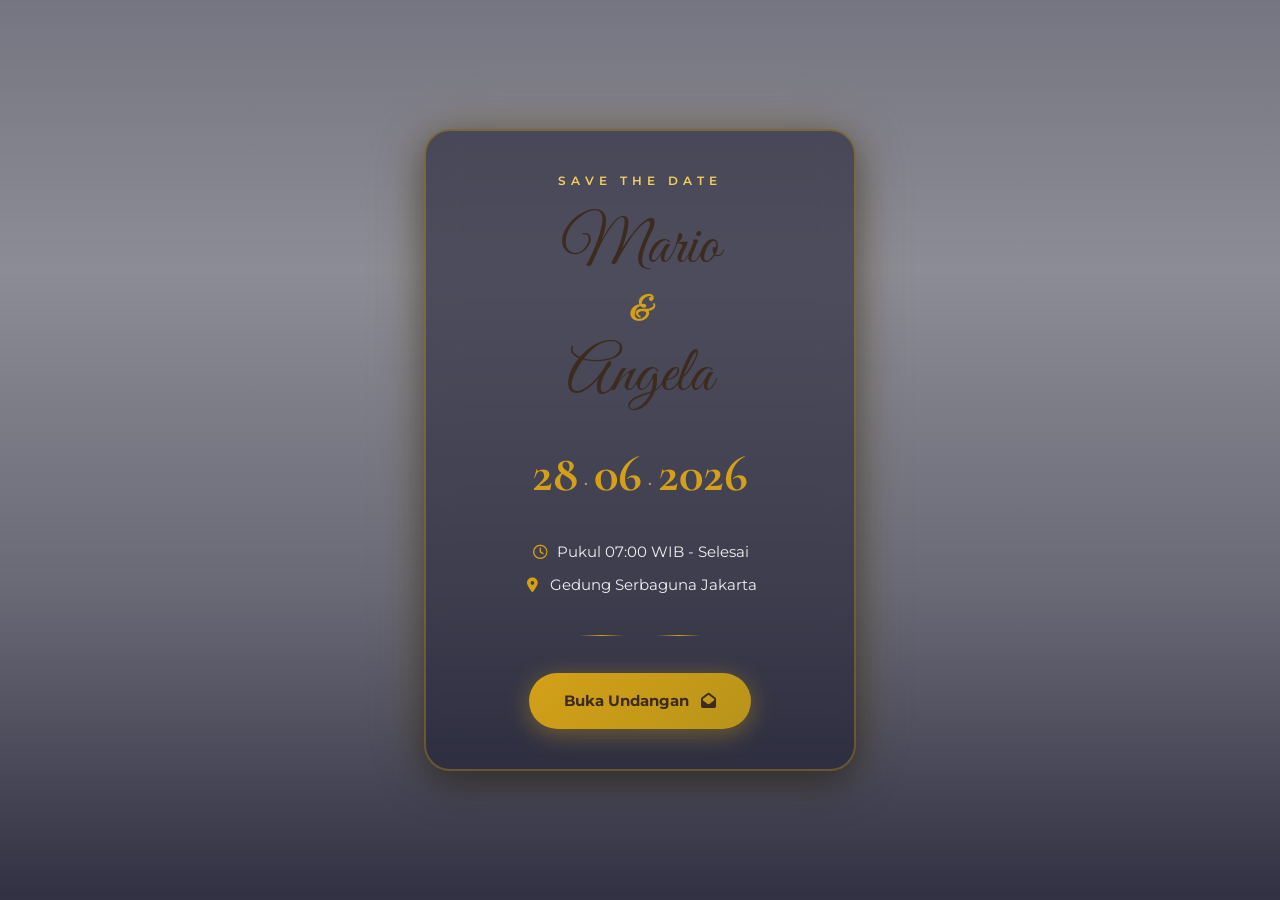
<file: index.html>
<!doctype html>
<html lang="id">
  <head>
    <meta charset="UTF-8" />
    <meta name="viewport" content="width=device-width, initial-scale=1.0, maximum-scale=1.0, user-scalable=yes, viewport-fit=cover" />
    <title>The Wedding of Mario & Angela</title>
    <link rel="preconnect" href="https://fonts.googleapis.com" />
    <link rel="preconnect" href="https://fonts.gstatic.com" crossorigin />
    <link href="https://fonts.googleapis.com/css2?family=Great+Vibes&family=Cormorant+Garamond:ital,wght@0,400;0,500;0,600;0,700;1,400&family=Montserrat:wght@300;400;500;600&display=swap" rel="stylesheet" />
    <link rel="stylesheet" href="https://cdnjs.cloudflare.com/ajax/libs/font-awesome/6.5.1/css/all.min.css" />
    <link rel="stylesheet" href="style.css" />
  </head>
  <body class="cover-page">
    <!-- Background Photo -->
    <div class="cover-bg-photo"></div>

    <!-- Dark Overlay -->
    <div class="cover-overlay"></div>

    <!-- Particles -->
    <div class="particles" id="particles"></div>

    <!-- Main Content -->
    <main class="cover-container">
      <div class="cover-content glass-card">
        <p class="cover-subtitle">Save The Date</p>

        <h1 class="cover-names">
          <span class="name-script">Mario</span>
          <span class="name-ampersand">&</span>
          <span class="name-script">Angela</span>
        </h1>

        <div class="cover-date">
          <span class="date-day">28</span>
          <span class="date-separator">.</span>
          <span class="date-month">06</span>
          <span class="date-separator">.</span>
          <span class="date-year">2026</span>
        </div>

        <div class="cover-details">
          <p class="cover-time">
            <i class="fa-regular fa-clock"></i>
            Pukul 07:00 WIB - Selesai
          </p>
          <p class="cover-location">
            <i class="fa-solid fa-location-dot"></i>
            Gedung Serbaguna Jakarta
          </p>
        </div>

        <div class="cover-divider">
          <span class="divider-line"></span>
          <span class="divider-icon"><i class="fa-solid fa-rings-wedding"></i></span>
          <span class="divider-line"></span>
        </div>

        <a href="dashboard.html" class="btn-open-invitation">
          <span class="btn-text">Buka Undangan</span>
          <span class="btn-icon"><i class="fa-solid fa-envelope-open"></i></span>
        </a>
      </div>
    </main>

    <script src="script.js"></script>
  </body>
</html>
</file>
<file: style.css>
/* ========================================
   CSS VARIABLES - NEW COLOR PALETTE
======================================== */
:root {
  --gold: #d4a017;
  --gold-light: #f5d060;
  --gold-dark: #b8941a;
  --gold-glow: rgba(212, 160, 23, 0.35);

  --cream: #fef8ed;
  --cream-warm: #fdf3e3;
  --white: #ffffff;

  --dark-text: #3d2b1f;
  --brown-warm: #5c4033;
  --gray: #6b5b4f;
  --gray-light: #9a8b7a;

  --dark-bg: #1a1a2e;
  --dark-deeper: #0a0a15;

  --shadow-soft: 0 4px 20px rgba(61, 43, 31, 0.1);
  --shadow-medium: 0 8px 30px rgba(61, 43, 31, 0.15);
  --shadow-gold: 0 4px 20px rgba(212, 160, 23, 0.3);

  --radius-sm: 10px;
  --radius-md: 14px;
  --radius-lg: 18px;
  --radius-xl: 26px;

  --transition-fast: 0.2s ease;
  --transition-normal: 0.3s ease;
  --transition-slow: 0.5s ease;

  --font-script: "Great Vibes", cursive;
  --font-serif: "Cormorant Garamond", serif;
  --font-sans: "Montserrat", sans-serif;
}

/* ========================================
   RESET & BASE STYLES
======================================== */
*,
*::before,
*::after {
  margin: 0;
  padding: 0;
  box-sizing: border-box;
}

html {
  scroll-behavior: smooth;
}

body {
  font-family: var(--font-sans);
  font-weight: 400;
  line-height: 1.6;
  color: var(--dark-text);
  background-color: var(--white);
  overflow-x: hidden;
  -webkit-overflow-x: hidden;
}

html,
body {
  max-width: 100vw;
  overflow-x: hidden;
}

h1,
h2,
h3,
h4,
h5,
h6 {
  font-family: var(--font-serif);
  font-weight: 600;
  line-height: 1.2;
}

img {
  max-width: 100%;
  height: auto;
  display: block;
}

a {
  text-decoration: none;
  color: inherit;
  transition: var(--transition-normal);
}

button {
  font-family: inherit;
  cursor: pointer;
  border: none;
  background: none;
}

input,
textarea,
select {
  font-family: inherit;
  font-size: inherit;
}

/* Script Font Classes */
.name-script {
  font-family: var(--font-script);
  font-size: clamp(2.2rem, 10vw, 4rem);
  font-weight: 400;
}

.name-script-large {
  font-family: var(--font-script);
  font-size: clamp(1.8rem, 5vw, 2.5rem);
  font-weight: 400;
}

.couple-name-script {
  font-family: var(--font-script);
  font-size: clamp(1.8rem, 4vw, 2.3rem);
  font-weight: 400;
  color: var(--dark-text);
}

/* ========================================
   COVER PAGE (INDEX.HTML)
======================================== */
.cover-page {
  min-height: 100vh;
  min-height: 100dvh;
  display: flex;
  align-items: center;
  justify-content: center;
  position: relative;
  overflow: hidden;
  overflow-x: hidden;
}

/* Background Photo */
.cover-bg-photo {
  position: fixed;
  inset: 0;
  z-index: 0;
  background-image: url("https://images.unsplash.com/photo-1519741497674-611481863552?w=1200&h=800&fit=crop");
  background-size: cover;
  background-position: center;
  background-repeat: no-repeat;
  animation: kenBurnsCover 20s ease-in-out infinite alternate;
}

@keyframes kenBurnsCover {
  0% {
    transform: scale(1);
  }
  100% {
    transform: scale(1.08);
  }
}

/* Dark Overlay */
.cover-overlay {
  position: fixed;
  inset: 0;
  z-index: 1;
  background: linear-gradient(to top, rgba(26, 26, 46, 0.9) 0%, rgba(26, 26, 46, 0.65) 35%, rgba(26, 26, 46, 0.5) 70%, rgba(26, 26, 46, 0.6) 100%);
}

/* Particles */
.particles {
  position: fixed;
  inset: 0;
  z-index: 2;
  pointer-events: none;
  overflow: hidden;
}

.particle {
  position: absolute;
  background: var(--gold);
  border-radius: 50%;
  opacity: 0;
  animation: particleFade 6s ease-in-out infinite;
  box-shadow:
    0 0 10px var(--gold),
    0 0 20px var(--gold-light);
}

@keyframes particleFade {
  0%,
  100% {
    opacity: 0;
    transform: scale(0);
  }
  20% {
    opacity: 1;
    transform: scale(1);
  }
  80% {
    opacity: 1;
    transform: scale(1);
  }
  100% {
    opacity: 0;
    transform: scale(0);
  }
}

/* Glass Card */
.glass-card {
  background: rgba(26, 26, 46, 0.55);
  backdrop-filter: blur(15px);
  -webkit-backdrop-filter: blur(15px);
  border: 2px solid rgba(212, 160, 23, 0.35);
  border-radius: var(--radius-xl);
  box-shadow:
    0 10px 40px rgba(0, 0, 0, 0.5),
    0 0 60px rgba(212, 160, 23, 0.2);
}

/* Cover Container */
.cover-container {
  position: relative;
  z-index: 10;
  text-align: center;
  padding: 1.5rem;
  width: 100%;
  max-width: 480px;
  margin: auto;
}

.cover-content {
  padding: 2.5rem 2rem;
  animation: fadeInUp 1s ease-out forwards;
}

@keyframes fadeInUp {
  from {
    opacity: 0;
    transform: translateY(30px);
  }
  to {
    opacity: 1;
    transform: translateY(0);
  }
}

.cover-subtitle {
  font-size: 12px;
  letter-spacing: 5px;
  text-transform: uppercase;
  color: var(--gold-light);
  margin-bottom: 1.25rem;
  font-weight: 600;
}

.cover-names {
  display: flex;
  flex-direction: column;
  align-items: center;
  gap: 0.2rem;
  margin-bottom: 1.25rem;
}

.name-ampersand {
  font-family: var(--font-script);
  font-size: clamp(1.5rem, 5vw, 2rem);
  color: var(--gold);
  margin: 0.2rem 0;
}

.cover-date {
  display: flex;
  align-items: center;
  justify-content: center;
  gap: 0.3rem;
  margin-bottom: 1.5rem;
}

.date-day,
.date-month,
.date-year {
  font-family: var(--font-serif);
  font-size: clamp(2.2rem, 8vw, 3.2rem);
  font-weight: 700;
  color: var(--gold);
}

.date-separator {
  color: var(--gold-light);
  font-size: 1.8rem;
  font-weight: 300;
  opacity: 0.6;
}

.cover-details {
  margin-bottom: 1.5rem;
}

.cover-time,
.cover-location {
  font-size: 0.95rem;
  color: rgba(255, 255, 255, 0.92);
  margin-bottom: 0.5rem;
  display: flex;
  align-items: center;
  justify-content: center;
  gap: 0.5rem;
}

.cover-time i,
.cover-location i {
  color: var(--gold);
  font-size: 0.9rem;
  width: 18px;
}

.cover-divider {
  display: flex;
  align-items: center;
  justify-content: center;
  gap: 1rem;
  margin-bottom: 1.5rem;
}

.divider-line {
  width: 45px;
  height: 1px;
  background: linear-gradient(to right, transparent, var(--gold), transparent);
}

.divider-icon {
  color: var(--gold);
  font-size: 1.1rem;
}

.btn-open-invitation {
  display: inline-flex;
  align-items: center;
  gap: 0.75rem;
  padding: 1rem 2.2rem;
  background: linear-gradient(135deg, var(--gold) 0%, var(--gold-dark) 100%);
  color: var(--dark-text);
  font-size: 0.95rem;
  font-weight: 700;
  border-radius: 50px;
  box-shadow: 0 5px 25px rgba(212, 160, 23, 0.4);
  transition: all var(--transition-normal);
  position: relative;
  overflow: hidden;
}

.btn-open-invitation::before {
  content: "";
  position: absolute;
  top: 0;
  left: -100%;
  width: 100%;
  height: 100%;
  background: linear-gradient(90deg, transparent, rgba(255, 255, 255, 0.4), transparent);
  transition: left 0.5s ease;
}

.btn-open-invitation:hover::before {
  left: 100%;
}

.btn-open-invitation:hover {
  transform: translateY(-3px);
  box-shadow: 0 8px 30px rgba(212, 160, 23, 0.5);
}

/* ========================================
   DASHBOARD PAGE
======================================== */
.dashboard-page {
  overflow: hidden;
}

.split-container {
  height: 100vh;
  display: flex;
  width: 100%;
  overflow: hidden;
}

/* ========================================
   SLIDESHOW PANEL (LEFT - STICKY)
======================================== */
.slideshow-panel {
  width: 50%;
  height: 100vh;
  position: sticky;
  top: 0;
  flex-shrink: 0;
  background: var(--dark-bg);
  overflow: hidden;
}

.slideshow-container {
  width: 100%;
  height: 100%;
  position: relative;
}

.slide {
  position: absolute;
  inset: 0;
  opacity: 0;
  transition: opacity 1s ease;
}

.slide.active {
  opacity: 1;
}

.slide img {
  width: 100%;
  height: 100%;
  object-fit: cover;
  object-position: center;
  animation: kenBurns 12s ease-in-out infinite alternate;
}

@keyframes kenBurns {
  0% {
    transform: scale(1);
  }
  100% {
    transform: scale(1.1);
  }
}

.slide::after {
  content: "";
  position: absolute;
  inset: 0;
  background: linear-gradient(to top, rgba(0, 0, 0, 0.75) 0%, rgba(0, 0, 0, 0.3) 40%, transparent 70%);
}

.slide-nav {
  position: absolute;
  top: 50%;
  transform: translateY(-50%);
  width: 44px;
  height: 44px;
  background: rgba(255, 255, 255, 0.12);
  backdrop-filter: blur(10px);
  border: 1.5px solid rgba(212, 160, 23, 0.35);
  border-radius: 50%;
  color: var(--white);
  font-size: 0.85rem;
  display: flex;
  align-items: center;
  justify-content: center;
  transition: all var(--transition-normal);
  z-index: 10;
}

.slide-nav:hover {
  background: rgba(212, 160, 23, 0.25);
  border-color: var(--gold);
  transform: translateY(-50%) scale(1.08);
}

.slide-prev {
  left: 1.2rem;
}
.slide-next {
  right: 1.2rem;
}

.slide-dots {
  position: absolute;
  bottom: 7rem;
  left: 50%;
  transform: translateX(-50%);
  display: flex;
  gap: 0.6rem;
  z-index: 10;
}

.slide-dot {
  width: 8px;
  height: 8px;
  background: rgba(255, 255, 255, 0.35);
  border-radius: 50%;
  cursor: pointer;
  transition: all var(--transition-normal);
  border: none;
}

.slide-dot.active {
  background: var(--gold);
  transform: scale(1.4);
  box-shadow: 0 0 10px var(--gold-glow);
}

.slide-counter {
  position: absolute;
  top: 1.2rem;
  right: 1.2rem;
  font-family: var(--font-serif);
  font-size: 0.9rem;
  color: var(--white);
  background: rgba(0, 0, 0, 0.45);
  backdrop-filter: blur(10px);
  padding: 0.45rem 0.9rem;
  border-radius: var(--radius-sm);
  border: 1px solid rgba(212, 160, 23, 0.25);
  z-index: 10;
}

.slide-counter .current {
  color: var(--gold);
  font-weight: 600;
}

.slideshow-info {
  position: absolute;
  bottom: 0;
  left: 0;
  width: 100%;
  padding: 4rem 1.5rem 2rem;
  background: linear-gradient(to top, rgba(0, 0, 0, 0.92) 0%, transparent 100%);
  z-index: 5;
  text-align: center;
}

.slideshow-info .info-names {
  font-family: var(--font-script);
  font-size: clamp(1.8rem, 3.5vw, 2.6rem);
  font-weight: 400;
  margin-bottom: 0.5rem;
  color: var(--white);
}

.slideshow-info .info-date {
  font-size: 0.9rem;
  letter-spacing: 0.12em;
  color: var(--gold-light);
  font-weight: 500;
}

/* ========================================
   CONTENT PANEL (RIGHT) - FLOWER PATTERN
======================================== */
.content-panel {
  width: 50%;
  height: 100vh;
  background-color: var(--cream);
  overflow-y: auto;
  overflow-x: hidden;
  scroll-behavior: smooth;
  display: flex;
  flex-direction: column;
  position: relative;
}

/* FLOWER PATTERN BACKGROUND - JELAS TERLIHAT */
.content-panel::before {
  content: "";
  position: fixed;
  inset: 0;
  background-image: url("data:image/svg+xml,%3Csvg xmlns='http://www.w3.org/2000/svg' width='100' height='100' viewBox='0 0 100 100'%3E%3Cdefs%3E%3Cpattern id='flower' patternUnits='userSpaceOnUse' width='100' height='100'%3E%3Ccircle cx='50' cy='50' r='8' fill='%23d4a017' fill-opacity='0.15'/%3E%3Ccircle cx='50' cy='50' r='16' fill='none' stroke='%23d4a017' stroke-opacity='0.12' stroke-width='1'/%3E%3Ccircle cx='50' cy='50' r='26' fill='none' stroke='%23d4a017' stroke-opacity='0.08' stroke-width='0.8'/%3E%3Cpath d='M50 20 Q65 35 50 50 Q35 65 50 80 Q65 65 50 50 Q35 35 50 20' fill='%23d4a017' fill-opacity='0.06'/%3E%3Ccircle cx='20' cy='20' r='5' fill='%23d4a017' fill-opacity='0.1'/%3E%3Ccircle cx='80' cy='80' r='5' fill='%23d4a017' fill-opacity='0.1'/%3E%3Ccircle cx='80' cy='20' r='4' fill='%23d4a017' fill-opacity='0.08'/%3E%3Ccircle cx='20' cy='80' r='4' fill='%23d4a017' fill-opacity='0.08'/%3E%3C/pattern%3E%3C/defs%3E%3Crect width='100' height='100' fill='url(%23flower)'/%3E%3C/svg%3E");
  background-repeat: repeat;
  pointer-events: none;
  z-index: 0;
}

.section {
  padding: 3.5rem 2rem;
  flex-shrink: 0;
  display: flex;
  flex-direction: column;
  justify-content: center;
  position: relative;
  z-index: 1;
}

.section-inner {
  max-width: 520px;
  margin: 0 auto;
  width: 100%;
}

.section-title {
  font-size: clamp(1.6rem, 4vw, 2.1rem);
  text-align: center;
  margin-bottom: 2rem;
  color: var(--dark-text);
  position: relative;
}

.section-title::after {
  content: "";
  display: block;
  width: 55px;
  height: 2px;
  background: linear-gradient(to right, transparent, var(--gold), transparent);
  margin: 0.7rem auto 0;
}

/* Flower Decoration */
.flower-deco {
  color: var(--gold);
  font-size: 0.85rem;
  opacity: 0.8;
}

/* Card Flower Decor */
.card-flower-decor {
  position: absolute;
  color: var(--gold);
  opacity: 0.25;
  font-size: 1.2rem;
  z-index: 2;
}

.card-flower-decor.top-right {
  top: 12px;
  right: 14px;
}

/* ========================================
   HOME SECTION
======================================== */
.section-home {
  text-align: center;
}

.home-bismillah {
  font-family: var(--font-serif);
  font-size: 1.45rem;
  color: var(--gold-dark);
  margin-bottom: 0.8rem;
  font-style: italic;
}

.home-salam {
  font-size: 0.95rem;
  color: var(--gray);
  margin-bottom: 1.3rem;
  font-weight: 500;
}

.home-intro {
  margin-bottom: 1.8rem;
}

.home-intro p {
  font-size: 0.95rem;
  color: var(--gray);
  line-height: 1.85;
}

.home-couple-names {
  margin-bottom: 2rem;
}

.couple-name-row {
  display: flex;
  align-items: center;
  justify-content: center;
  gap: 0.5rem;
  margin-bottom: 0.4rem;
}

.couple-ampersand {
  font-family: var(--font-script);
  font-size: 1.6rem;
  color: var(--gold);
  margin: 0.3rem 0;
}

/* Countdown - IMPROVED */
.home-countdown {
  display: flex;
  justify-content: center;
  gap: 0.7rem;
  margin-bottom: 1.8rem;
  flex-wrap: wrap;
}

.countdown-item {
  display: flex;
  flex-direction: column;
  align-items: center;
  background: var(--white);
  padding: 1.15rem 1rem;
  border-radius: var(--radius-md);
  box-shadow: var(--shadow-soft);
  min-width: 72px;
  border: 2px solid rgba(212, 160, 23, 0.25);
  transition: all var(--transition-normal);
}

.countdown-item:hover {
  transform: scale(1.05);
  border-color: var(--gold);
  box-shadow: var(--shadow-gold);
}

.countdown-value {
  font-family: var(--font-serif);
  font-size: 2rem;
  font-weight: 700;
  color: var(--gold-dark);
  line-height: 1;
}

.countdown-label {
  font-size: 0.65rem;
  color: var(--gray-light);
  text-transform: uppercase;
  letter-spacing: 0.1em;
  margin-top: 0.35rem;
  font-weight: 500;
}

.home-restu {
  margin-bottom: 1.8rem;
}

.restu-text {
  font-size: 1.05rem;
  color: var(--dark-text);
  font-weight: 600;
}

.home-verse {
  background: var(--white);
  padding: 1.6rem 1.8rem;
  border-radius: var(--radius-md);
  box-shadow: var(--shadow-soft);
  border: 2px solid rgba(212, 160, 23, 0.2);
  position: relative;
}

.home-verse blockquote p {
  font-style: italic;
  color: var(--gray);
  line-height: 1.85;
  font-size: 0.9rem;
}

.home-verse cite {
  display: block;
  margin-top: 0.85rem;
  font-style: normal;
  color: var(--gold-dark);
  font-weight: 600;
  font-size: 0.85rem;
}

/* ========================================
   COUPLE SECTION
======================================== */
.section-couple {
  text-align: center;
}

.couple-vertical {
  margin-bottom: 1.5rem;
}

.couple-name-wrapper {
  display: flex;
  align-items: center;
  justify-content: center;
  gap: 0.5rem;
  margin-bottom: 0.8rem;
}

.couple-vertical .couple-parents {
  font-size: 0.9rem;
  color: var(--gray);
  margin-bottom: 0.35rem;
}

.couple-vertical .couple-parents .ampersand {
  color: var(--gold);
  font-family: var(--font-serif);
  font-style: italic;
  font-weight: 600;
}

.couple-vertical .couple-sibling {
  font-size: 0.8rem;
  color: var(--gray-light);
  margin-bottom: 1rem;
}

.couple-photo-wrapper {
  display: flex;
  justify-content: center;
}

.couple-photo {
  width: 125px;
  height: 125px;
  border-radius: 50%;
  overflow: hidden;
  border: 4px solid var(--gold);
  outline: 2px solid var(--gold-light);
  outline-offset: 4px;
  box-shadow: 0 6px 25px rgba(212, 160, 23, 0.3);
  transition: all var(--transition-normal);
}

.couple-photo:hover {
  transform: scale(1.05);
  box-shadow: 0 8px 35px rgba(212, 160, 23, 0.4);
}

.couple-photo img {
  width: 100%;
  height: 100%;
  object-fit: cover;
}

.couple-divider {
  color: var(--gold);
  font-size: 1.1rem;
  margin: 1rem 0;
  opacity: 0.7;
}

/* ========================================
   EVENTS SECTION
======================================== */
.section-events {
  background: transparent;
}

.events-grid {
  display: grid;
  grid-template-columns: 1fr 1fr;
  gap: 1.3rem;
}

.event-card {
  background: var(--white);
  padding: 1.8rem 1.3rem;
  border-radius: var(--radius-md);
  box-shadow: var(--shadow-soft);
  text-align: center;
  transition: all var(--transition-normal);
  border: 2px solid rgba(212, 160, 23, 0.2);
  position: relative;
  overflow: hidden;
}

.event-card:hover {
  transform: translateY(-4px);
  box-shadow: var(--shadow-medium);
  border-color: var(--gold);
}

.event-icon {
  width: 58px;
  height: 58px;
  margin: 0 auto 0.9rem;
  background: linear-gradient(135deg, var(--gold) 0%, var(--gold-dark) 100%);
  border-radius: 50%;
  display: flex;
  align-items: center;
  justify-content: center;
  color: var(--white);
  font-size: 1.3rem;
  box-shadow: 0 0 18px var(--gold-glow);
}

.event-name {
  font-size: 1.2rem;
  color: var(--dark-text);
  margin-bottom: 0.9rem;
}

.event-detail {
  margin-bottom: 0.9rem;
}

.event-detail p {
  font-size: 0.85rem;
  color: var(--gray);
  margin-bottom: 0.4rem;
  display: flex;
  align-items: center;
  justify-content: center;
  gap: 0.4rem;
}

.event-detail .event-date-bold {
  font-weight: 600;
  color: var(--dark-text);
  font-size: 0.95rem;
}

.event-detail i {
  color: var(--gold);
  font-size: 0.8rem;
  width: 14px;
}

.event-dresscode {
  font-size: 0.72rem;
  color: var(--gold-dark);
  background: rgba(212, 160, 23, 0.12);
  padding: 0.45rem 0.85rem;
  border-radius: 50px;
  margin-bottom: 0.9rem;
  display: inline-flex;
  align-items: center;
  gap: 0.4rem;
  font-weight: 500;
}

/* ========================================
   GALLERY SECTION (MASONRY)
======================================== */
.section-gallery {
  background: transparent;
}

.gallery-masonry {
  column-count: 3;
  column-gap: 0.85rem;
}

.gallery-item {
  break-inside: avoid;
  margin-bottom: 0.85rem;
  position: relative;
  border-radius: var(--radius-md);
  overflow: hidden;
  cursor: pointer;
  box-shadow: var(--shadow-soft);
  border: 2px solid rgba(212, 160, 23, 0.15);
}

.gallery-item img {
  width: 100%;
  height: auto;
  display: block;
  border-radius: calc(var(--radius-md) - 2px);
  transition: all var(--transition-slow);
}

.gallery-item::before {
  content: "";
  position: absolute;
  inset: 0;
  background: rgba(0, 0, 0, 0);
  z-index: 1;
  transition: background var(--transition-normal);
  border-radius: calc(var(--radius-md) - 2px);
}

.gallery-item:hover {
  transform: scale(1.02);
  box-shadow: var(--shadow-medium);
  border-color: var(--gold);
}

.gallery-item:hover::before {
  background: rgba(0, 0, 0, 0.12);
}

.gallery-item:hover img {
  filter: brightness(1.05);
}

.gallery-item::after {
  content: "\f00e";
  font-family: "Font Awesome 6 Free";
  font-weight: 900;
  position: absolute;
  top: 50%;
  left: 50%;
  transform: translate(-50%, -50%) scale(0);
  color: var(--white);
  font-size: 1.2rem;
  z-index: 2;
  transition: transform var(--transition-normal);
}

.gallery-item:hover::after {
  transform: translate(-50%, -50%) scale(1);
}

/* ========================================
   RSVP SECTION
======================================== */
.section-rsvp {
  background: transparent;
}

.rsvp-form {
  background: var(--white);
  padding: 1.9rem;
  border-radius: var(--radius-md);
  box-shadow: var(--shadow-soft);
  margin-bottom: 1.8rem;
  border: 2px solid rgba(212, 160, 23, 0.2);
  position: relative;
  overflow: hidden;
}

.form-group {
  margin-bottom: 1.35rem;
  position: relative;
}

.form-group label {
  position: absolute;
  left: 1rem;
  top: 1rem;
  font-size: 0.9rem;
  color: var(--gray-light);
  transition: all var(--transition-normal);
  pointer-events: none;
  padding: 0 0.45rem;
}

.form-group input,
.form-group select,
.form-group textarea {
  width: 100%;
  padding: 1rem 1rem;
  border: 2px solid rgba(212, 160, 23, 0.25);
  border-radius: var(--radius-sm);
  font-size: 0.95rem;
  color: var(--dark-text);
  background: var(--white);
  transition: all var(--transition-normal);
}

.form-group input:focus,
.form-group select:focus,
.form-group textarea:focus {
  outline: none;
  border-color: var(--gold);
  box-shadow: 0 0 0 4px rgba(212, 160, 23, 0.12);
}

.form-group input:focus + label,
.form-group input:not(:placeholder-shown) + label,
.form-group textarea:focus + label,
.form-group textarea:not(:placeholder-shown) + label,
.form-group select:focus + label,
.form-group select:valid + label {
  top: -0.6rem;
  left: 0.75rem;
  font-size: 0.75rem;
  color: var(--gold-dark);
  background: var(--white);
}

.form-group textarea {
  resize: vertical;
  min-height: 95px;
}

.btn-whatsapp {
  width: 100%;
  padding: 1rem;
  background: linear-gradient(135deg, #25d366 0%, #128c7e 100%);
  color: var(--white);
  font-size: 0.95rem;
  font-weight: 600;
  border-radius: var(--radius-sm);
  box-shadow: 0 4px 18px rgba(37, 211, 102, 0.35);
  transition: all var(--transition-normal);
  display: flex;
  align-items: center;
  justify-content: center;
  gap: 0.55rem;
  border: none;
  cursor: pointer;
}

.btn-whatsapp:hover {
  transform: translateY(-2px);
  box-shadow: 0 6px 22px rgba(37, 211, 102, 0.45);
}

/* Wishes */
.wishes-container {
  background: var(--white);
  padding: 1.4rem;
  border-radius: var(--radius-md);
  box-shadow: var(--shadow-soft);
  border: 2px solid rgba(212, 160, 23, 0.2);
  position: relative;
  overflow: hidden;
}

.wishes-title {
  font-size: 1rem;
  color: var(--dark-text);
  margin-bottom: 0.9rem;
  padding-bottom: 0.7rem;
  border-bottom: 2px solid var(--cream-warm);
  font-weight: 600;
}

.wishes-list {
  max-height: 330px;
  overflow-y: auto;
}

.wish-item {
  padding: 0.9rem;
  background: var(--cream);
  border-radius: var(--radius-sm);
  margin-bottom: 0.7rem;
  border-left: 3px solid var(--gold);
}

.wish-header {
  display: flex;
  justify-content: space-between;
  align-items: center;
  margin-bottom: 0.45rem;
}

.wish-avatar {
  display: flex;
  align-items: center;
  gap: 0.55rem;
}

.wish-avatar-icon {
  width: 32px;
  height: 32px;
  background: linear-gradient(135deg, var(--gold) 0%, var(--gold-dark) 100%);
  border-radius: 50%;
  display: flex;
  align-items: center;
  justify-content: center;
  color: var(--white);
  font-size: 0.75rem;
  font-weight: 600;
}

.wish-name {
  font-weight: 600;
  color: var(--dark-text);
  font-size: 0.85rem;
}

.wish-time {
  font-size: 0.65rem;
  color: var(--gray-light);
}

.wish-attendance {
  font-size: 0.65rem;
  padding: 0.18rem 0.55rem;
  border-radius: 50px;
  font-weight: 500;
}

.wish-attendance.hadir {
  background: #d4edda;
  color: #155724;
}
.wish-attendance.tidak-hadir {
  background: #f8d7da;
  color: #721c24;
}
.wish-attendance.masih-ragu {
  background: #fff3cd;
  color: #856404;
}

.wish-message {
  font-size: 0.85rem;
  color: var(--gray);
  line-height: 1.6;
}

/* ========================================
   LOCATION SECTION
======================================== */
.section-location {
  background: transparent;
}

.location-card {
  background: var(--white);
  border-radius: var(--radius-md);
  border: 2px solid rgba(212, 160, 23, 0.22);
  padding: 1.6rem;
  box-shadow: var(--shadow-soft);
  position: relative;
  overflow: hidden;
}

.location-address {
  margin-bottom: 1.1rem;
}

.location-address h3 {
  font-size: 1.05rem;
  color: var(--dark-text);
  margin-bottom: 0.55rem;
  display: flex;
  align-items: center;
  gap: 0.45rem;
}

.location-address h3 i {
  color: var(--gold);
}

.location-address p {
  color: var(--gray);
  line-height: 1.8;
  font-size: 0.9rem;
}

.location-info {
  display: flex;
  flex-wrap: wrap;
  gap: 0.65rem;
  margin-bottom: 1.1rem;
}

.info-item {
  display: flex;
  align-items: center;
  gap: 0.4rem;
  font-size: 0.78rem;
  color: var(--gray);
  background: var(--cream);
  padding: 0.45rem 0.75rem;
  border-radius: var(--radius-sm);
}

.info-item i {
  color: var(--gold);
}

.location-map {
  margin-bottom: 1.1rem;
  border-radius: var(--radius-md);
  overflow: hidden;
}

.btn-primary {
  display: inline-flex;
  align-items: center;
  justify-content: center;
  gap: 0.55rem;
  padding: 0.95rem 1.85rem;
  background: linear-gradient(135deg, var(--gold) 0%, var(--gold-dark) 100%);
  color: var(--dark-text);
  font-size: 0.9rem;
  font-weight: 700;
  border-radius: var(--radius-sm);
  box-shadow: var(--shadow-gold);
  transition: all var(--transition-normal);
  border: none;
  cursor: pointer;
}

.btn-primary:hover {
  transform: translateY(-2px);
  box-shadow: 0 6px 22px rgba(212, 160, 23, 0.45);
}

.btn-full {
  width: 100%;
}

.btn-secondary {
  display: inline-flex;
  align-items: center;
  justify-content: center;
  gap: 0.4rem;
  padding: 0.65rem 1.1rem;
  background: transparent;
  color: var(--gold-dark);
  font-size: 0.78rem;
  font-weight: 600;
  border: 2px solid var(--gold);
  border-radius: var(--radius-sm);
  transition: all var(--transition-normal);
  cursor: pointer;
}

.btn-secondary:hover {
  background: var(--gold);
  color: var(--white);
}

/* ========================================
   FOOTER
======================================== */
.dashboard-footer {
  background: linear-gradient(135deg, var(--dark-bg) 0%, var(--dark-deeper) 100%);
  padding: 2.5rem 1.5rem 6.5rem 1.5rem;
  text-align: center;
  color: var(--white);
}

.footer-thanks {
  font-size: 0.95rem;
  color: rgba(255, 255, 255, 0.85);
  margin-bottom: 0.45rem;
}

.footer-names {
  font-family: var(--font-script);
  font-size: 1.5rem;
  color: var(--gold);
  margin-bottom: 0.45rem;
}

.footer-year {
  font-size: 0.85rem;
  color: var(--gray-light);
}

/* ========================================
   MUSIC PLAYER
======================================== */
.music-player {
  position: fixed;
  bottom: 5.5rem;
  left: 0.8rem;
  z-index: 1000;
}

.music-btn {
  width: 50px;
  height: 50px;
  background: linear-gradient(135deg, var(--dark-bg) 0%, #000 100%);
  border-radius: 50%;
  display: flex;
  align-items: center;
  justify-content: center;
  color: var(--white);
  box-shadow: 0 4px 18px rgba(0, 0, 0, 0.45);
  transition: all var(--transition-normal);
  position: relative;
  overflow: hidden;
  border: 2px solid rgba(212, 160, 23, 0.35);
}

.vinyl-disc {
  position: absolute;
  inset: 4px;
  border-radius: 50%;
  background: linear-gradient(135deg, #1a1a1a 0%, #333 100%);
  display: flex;
  align-items: center;
  justify-content: center;
  transition: transform 2s linear;
}

.vinyl-groove {
  position: absolute;
  inset: 8px;
  border-radius: 50%;
  border: 1px solid rgba(255, 255, 255, 0.1);
}

.vinyl-center {
  width: 11px;
  height: 11px;
  background: var(--gold);
  border-radius: 50%;
  box-shadow: 0 0 8px var(--gold-glow);
}

.music-icon {
  position: relative;
  z-index: 2;
  color: var(--gold);
  font-size: 0.9rem;
}

.music-btn.playing .vinyl-disc {
  animation: spin 2s linear infinite;
}

@keyframes spin {
  from {
    transform: rotate(0deg);
  }
  to {
    transform: rotate(360deg);
  }
}

.music-btn:hover {
  transform: scale(1.1);
  border-color: var(--gold);
}

/* ========================================
   LIGHTBOX
======================================== */
.lightbox {
  position: fixed;
  inset: 0;
  background: rgba(0, 0, 0, 0.96);
  z-index: 2000;
  display: flex;
  align-items: center;
  justify-content: center;
  opacity: 0;
  visibility: hidden;
  transition: all var(--transition-normal);
}

.lightbox.active {
  opacity: 1;
  visibility: visible;
}

.lightbox-close {
  position: absolute;
  top: 1.3rem;
  right: 1.3rem;
  width: 44px;
  height: 44px;
  background: rgba(255, 255, 255, 0.12);
  border-radius: 50%;
  color: var(--white);
  font-size: 1.05rem;
  display: flex;
  align-items: center;
  justify-content: center;
  transition: all var(--transition-normal);
  border: 1.5px solid rgba(212, 160, 23, 0.35);
}

.lightbox-close:hover {
  background: rgba(212, 160, 23, 0.3);
  transform: rotate(90deg);
}

.lightbox-nav {
  position: absolute;
  top: 50%;
  transform: translateY(-50%);
  width: 44px;
  height: 44px;
  background: rgba(255, 255, 255, 0.12);
  border-radius: 50%;
  color: var(--white);
  font-size: 0.9rem;
  display: flex;
  align-items: center;
  justify-content: center;
  transition: all var(--transition-normal);
  border: 1.5px solid rgba(212, 160, 23, 0.35);
}

.lightbox-nav:hover {
  background: rgba(212, 160, 23, 0.3);
}

.lightbox-prev {
  left: 1.3rem;
}
.lightbox-next {
  right: 1.3rem;
}

.lightbox img {
  max-width: 85%;
  max-height: 85vh;
  border-radius: var(--radius-md);
  box-shadow: 0 10px 45px rgba(0, 0, 0, 0.6);
  transform: scale(0.9);
  transition: transform var(--transition-normal);
}

.lightbox.active img {
  transform: scale(1);
}

/* ========================================
   BOTTOM NAVIGATION
======================================== */
.bottom-nav {
  position: fixed;
  bottom: 1.1rem;
  left: 50%;
  transform: translateX(-50%);
  width: 94%;
  max-width: 430px;
  background: rgba(26, 26, 46, 0.92);
  backdrop-filter: blur(22px);
  -webkit-backdrop-filter: blur(22px);
  border: 1.5px solid rgba(212, 160, 23, 0.3);
  border-radius: 50px;
  padding: 0.4rem;
  display: flex;
  justify-content: space-around;
  align-items: center;
  box-shadow: 0 10px 35px rgba(0, 0, 0, 0.4);
  z-index: 1000;
}

.nav-item {
  display: flex;
  flex-direction: column;
  align-items: center;
  padding: 0.5rem 0.8rem;
  color: rgba(255, 255, 255, 0.6);
  font-size: 0.6rem;
  font-weight: 500;
  border-radius: 25px;
  transition: all 0.3s ease;
  text-decoration: none;
  position: relative;
}

.nav-item i {
  font-size: 1.05rem;
  margin-bottom: 0.15rem;
}

.nav-item:hover {
  color: var(--gold);
}

.nav-item::before {
  content: "";
  position: absolute;
  top: 0;
  left: 50%;
  transform: translateX(-50%) scaleX(0);
  width: 24px;
  height: 2px;
  background: var(--gold);
  transition: transform var(--transition-normal);
}

.nav-item.active {
  background: rgba(212, 160, 23, 0.2);
  color: var(--gold);
}

.nav-item.active::before {
  transform: translateX(-50%) scaleX(1);
}

/* ========================================
   REVEAL ANIMATIONS
======================================== */
.reveal {
  opacity: 0;
  transform: translateY(28px);
  transition: all 0.7s cubic-bezier(0.5, 0, 0, 1);
}

.reveal.active {
  opacity: 1;
  transform: translateY(0);
}

.reveal-delay-1 {
  transition-delay: 0.08s;
}
.reveal-delay-2 {
  transition-delay: 0.16s;
}
.reveal-delay-3 {
  transition-delay: 0.24s;
}
.reveal-delay-4 {
  transition-delay: 0.32s;
}
.reveal-delay-5 {
  transition-delay: 0.4s;
}

/* ========================================
   COUNTDOWN FINISHED
======================================== */
.countdown-finished {
  text-align: center;
  padding: 1.2rem;
  background: linear-gradient(135deg, var(--gold) 0%, var(--gold-dark) 100%);
  border-radius: var(--radius-md);
  color: var(--dark-text);
  font-weight: 700;
}

.countdown-finished i {
  display: block;
  font-size: 1.5rem;
  margin-bottom: 0.3rem;
}

/* ========================================
   RESPONSIVE STYLES
======================================== */
@media (max-width: 1024px) {
  .slideshow-panel {
    width: 40%;
  }
  .content-panel {
    width: 60%;
  }
  .section {
    padding: 2.8rem 1.6rem;
  }
}

@media (max-width: 768px) {
  .split-container {
    flex-direction: column;
  }

  .slideshow-panel {
    width: 100%;
    height: 36vh;
    position: relative;
  }

  .content-panel {
    width: 100%;
  }

  .section {
    padding: 2rem 1.15rem;
  }

  .section-title {
    font-size: 1.4rem;
    margin-bottom: 1.5rem;
  }

  .countdown-item {
    min-width: 60px;
    padding: 0.9rem 0.75rem;
  }

  .countdown-value {
    font-size: 1.7rem;
  }

  .events-grid {
    grid-template-columns: 1fr;
    gap: 1rem;
  }

  .gallery-masonry {
    column-count: 2;
  }

  .music-player {
    bottom: 5rem;
    left: 0.65rem;
  }

  .music-btn {
    width: 46px;
    height: 46px;
  }

  .bottom-nav {
    bottom: 0.65rem;
    padding: 0.35rem;
  }

  .nav-item {
    padding: 0.4rem 0.65rem;
    font-size: 0.55rem;
  }

  .nav-item i {
    font-size: 1rem;
  }

  .slide-nav {
    width: 38px;
    height: 38px;
    font-size: 0.8rem;
  }

  .slide-prev {
    left: 0.8rem;
  }
  .slide-next {
    right: 0.8rem;
  }

  .lightbox-nav {
    width: 38px;
    height: 38px;
  }

  .lightbox-prev {
    left: 0.8rem;
  }
  .lightbox-next {
    right: 0.8rem;
  }
}

@media (max-width: 480px) {
  .cover-content {
    padding: 2rem 1.5rem;
  }

  .name-script {
    font-size: clamp(1.9rem, 10vw, 2.8rem);
  }

  .countdown-item {
    min-width: 54px;
    padding: 0.85rem 0.65rem;
  }

  .countdown-value {
    font-size: 1.55rem;
  }

  .couple-photo {
    width: 105px;
    height: 105px;
  }

  .couple-name-script {
    font-size: 1.6rem;
  }
}

@media (prefers-reduced-motion: reduce) {
  *,
  *::before,
  *::after {
    animation-duration: 0.01ms !important;
    animation-iteration-count: 1 !important;
    transition-duration: 0.01ms !important;
  }
  html {
    scroll-behavior: auto;
  }
}

/* Scrollbar */
.content-panel::-webkit-scrollbar {
  width: 6px;
}

.content-panel::-webkit-scrollbar-track {
  background: transparent;
}

.content-panel::-webkit-scrollbar-thumb {
  background: var(--gold);
  border-radius: 3px;
}

.wishes-list::-webkit-scrollbar {
  width: 5px;
}

.wishes-list::-webkit-scrollbar-thumb {
  background: var(--gold-light);
  border-radius: 3px;
}

/* Safe area */
@supports (padding-bottom: env(safe-area-inset-bottom)) {
  .bottom-nav {
    padding-bottom: calc(0.4rem + env(safe-area-inset-bottom));
  }

  .dashboard-footer {
    padding-bottom: calc(6.5rem + env(safe-area-inset-bottom));
  }
}
</file>
